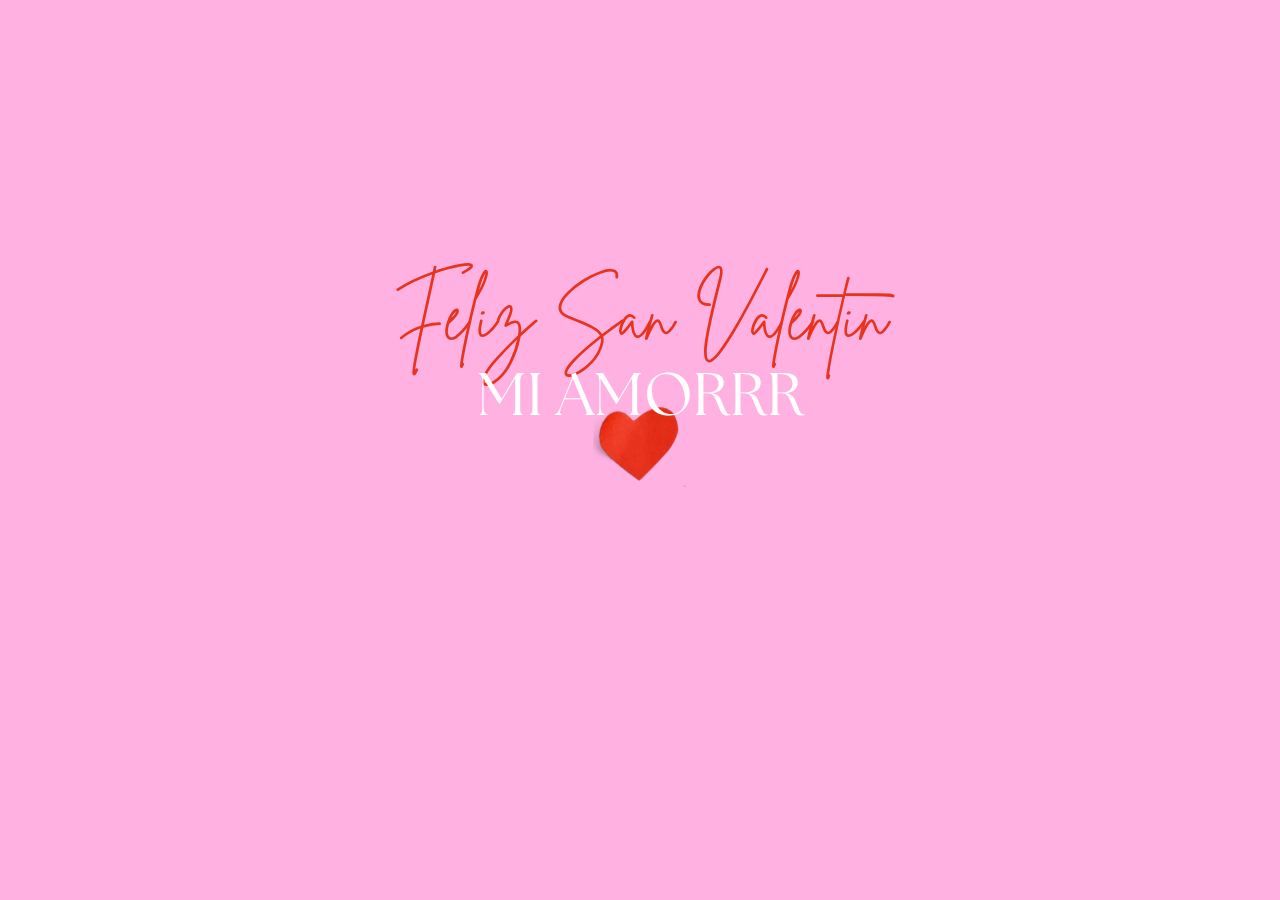
<file: index.html>
<!DOCTYPE html>
<html lang="en">
<head>
    <meta charset="UTF-8">
    <meta http-equiv="X-UA-Compatible" content="IE=edge">
    <meta name="viewport" content="width=device-width, initial-scale=1.0">
    <!-- animated -->
    <link
    rel="stylesheet"
    href="https://cdnjs.cloudflare.com/ajax/libs/animate.css/4.1.1/animate.min.css"
  />
    <!-- Font Awesome -->
    <link rel="stylesheet" href="https://use.fontawesome.com/releases/v5.15.4/css/all.css" integrity="sha384-DyZ88mC6Up2uqS4h/KRgHuoeGwBcD4Ng9SiP4dIRy0EXTlnuz47vAwmeGwVChigm" crossorigin="anonymous">
    <!-- css -->
    <link rel="stylesheet" href="./css/styles.css">
    <title>Para: Andres</title>
    <link rel="shortcut icon" href="./img/Rojo Rosa Corazón Estampado Novio San Valentín Tarjeta (2).png" type="image/x-icon">
</head>
<body class="page1">
    <div class="flechas">
        <a href="">
            <i class="flecha-no far fa-grin-hearts"></i>
        </a>
        <div>
            <p class="titulo1">Feliz San Valentín</p>
            <p class="titulo2 animate__animated animate__tada animate__delay-1s">MI AMORRR</p>
        </div> 
        <a href="./pages/page2.html">
            <i class="far fa-grin-hearts"></i>
        </a>
    </div>
</body>
</html>
</file>
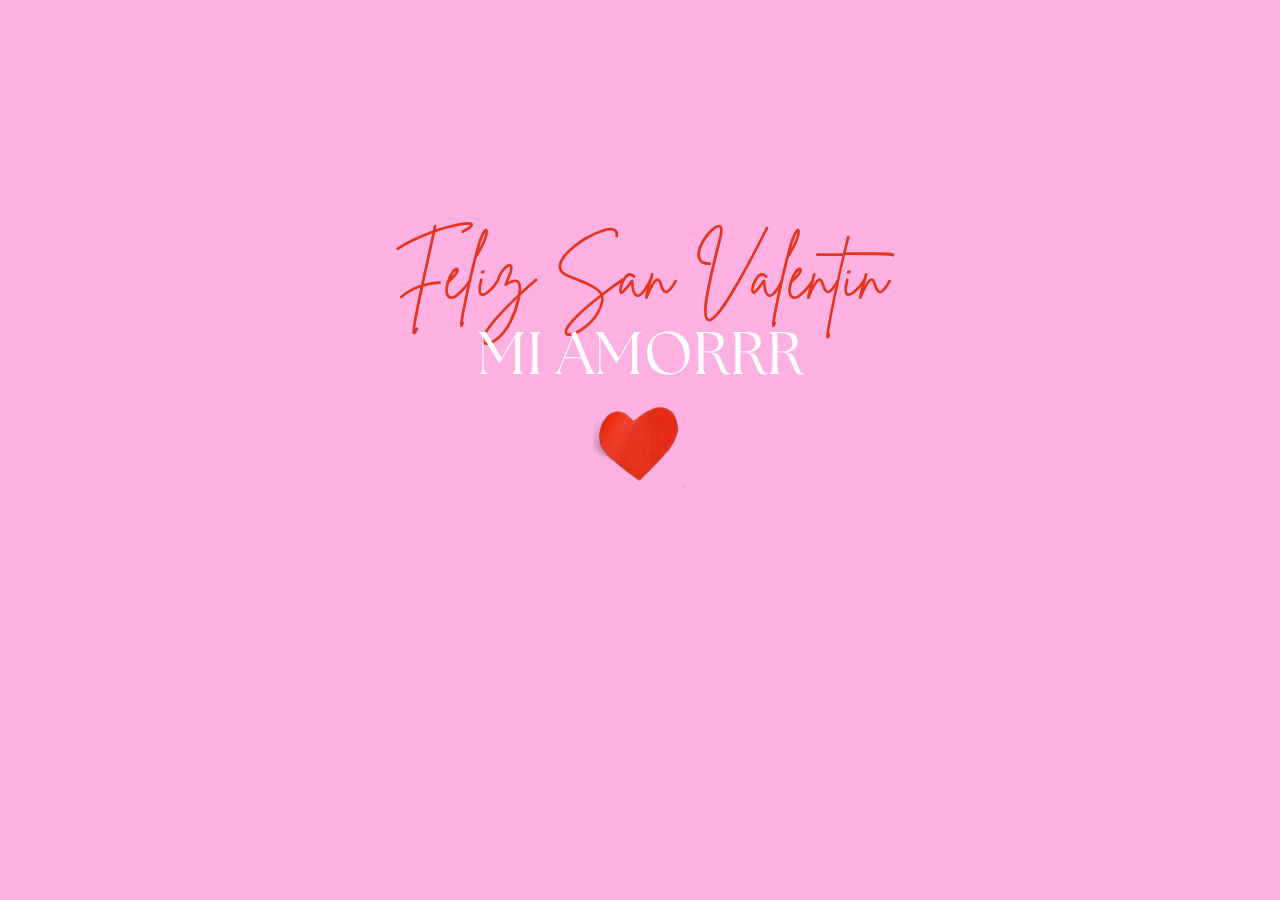
<file: page1.html>
<!DOCTYPE html>
<html lang="en">
<head>
    <meta charset="UTF-8">
    <meta http-equiv="X-UA-Compatible" content="IE=edge">
    <meta name="viewport" content="width=device-width, initial-scale=1.0">
    <!-- animated -->
    <link
    rel="stylesheet"
    href="https://cdnjs.cloudflare.com/ajax/libs/animate.css/4.1.1/animate.min.css"
  />
    <!-- Font Awesome -->
    <link rel="stylesheet" href="https://use.fontawesome.com/releases/v5.15.4/css/all.css" integrity="sha384-DyZ88mC6Up2uqS4h/KRgHuoeGwBcD4Ng9SiP4dIRy0EXTlnuz47vAwmeGwVChigm" crossorigin="anonymous">
    <!-- css -->
    <link rel="stylesheet" href="./css/styles.css">
    <title>Para: Andres</title>
    <link rel="shortcut icon" href="./img/Rojo Rosa Corazón Estampado Novio San Valentín Tarjeta (2).png" type="image/x-icon">
</head>
<body class="page1">
    <div class="flechas">
        <a href="">
            <i class="flecha-no far fa-grin-hearts"></i>
        </a>
        <div>
            <p class="titulo1">Feliz San Valentín</p>
            <p class="titulo2 animate__animated animate__tada animate__delay-1s">MI AMORRR</p>
            <a href="./pages/page2.html">0</a>
        </div> 
        <a href="./pages/page2.html">
            <i class="far fa-grin-hearts"></i>
        </a>
    </div>
</body>
</html>
</file>
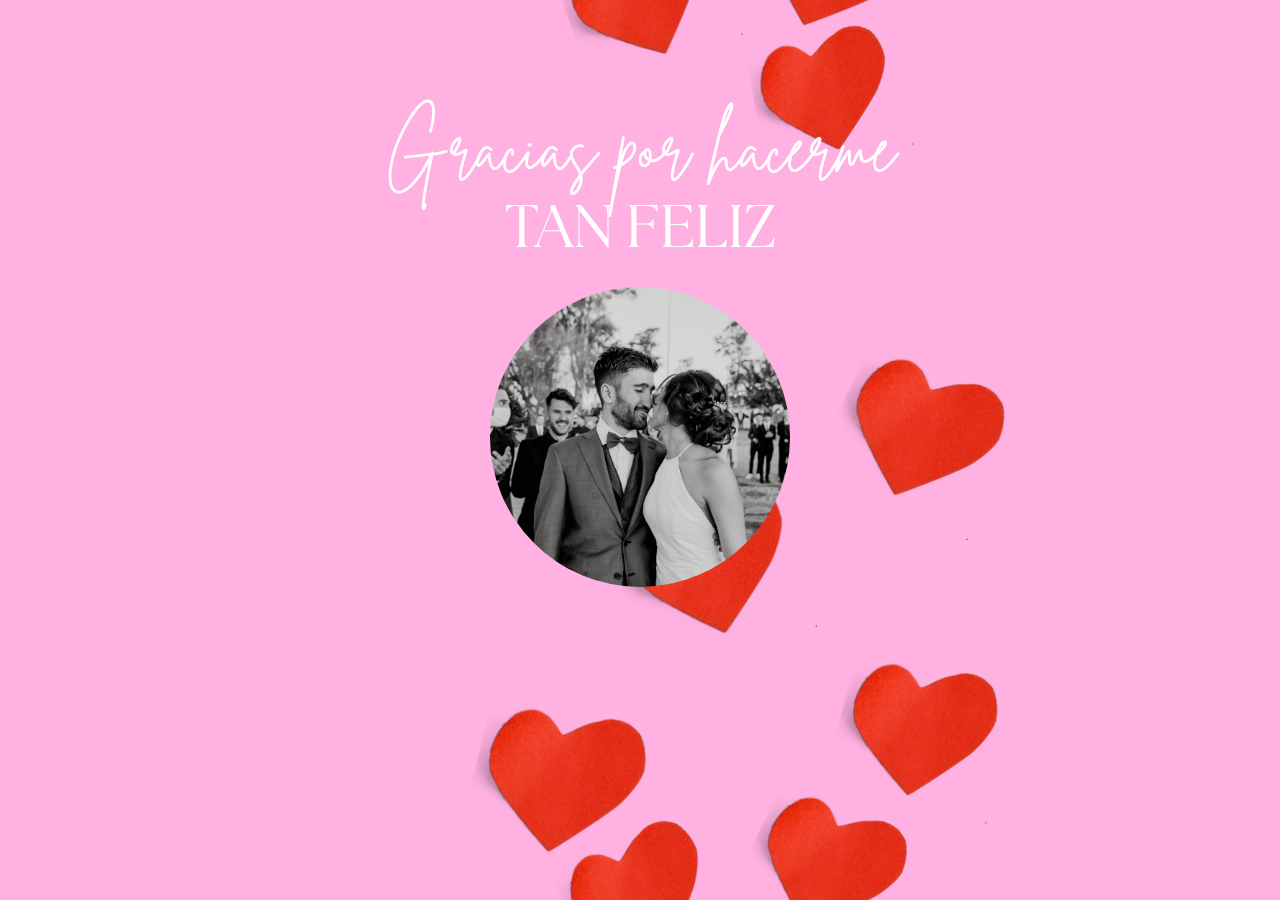
<file: pages/page2.html>
<!DOCTYPE html>
<html lang="en">
<head>
    <meta charset="UTF-8">
    <meta http-equiv="X-UA-Compatible" content="IE=edge">
    <meta name="viewport" content="width=device-width, initial-scale=1.0">
    <!-- animated -->
    <link
    rel="stylesheet"
    href="https://cdnjs.cloudflare.com/ajax/libs/animate.css/4.1.1/animate.min.css"
  />
    <!-- Font Awesome -->
    <link rel="stylesheet" href="https://use.fontawesome.com/releases/v5.15.4/css/all.css" integrity="sha384-DyZ88mC6Up2uqS4h/KRgHuoeGwBcD4Ng9SiP4dIRy0EXTlnuz47vAwmeGwVChigm" crossorigin="anonymous">
   
    <!-- css -->
    <link rel="stylesheet" href="../css/styles.css">
    <title>Para: Andres</title>
    <link rel="shortcut icon" href="../img/Rojo Rosa Corazón Estampado Novio San Valentín Tarjeta (2).png" type="image/x-icon">
</head>
<body class="page2">
    <div class="flechas">
        <a href="../page1.html">
            <i class="far fa-grin-hearts"></i>
        </a>
        <div>
            <p class="titulo1 animate__animated animate__fadeInUp">Gracias por hacerme</p>
            <p class="titulo2 animate__animated animate__fadeInDown">TAN FELIZ</p>
            <a class="animate__animated animate__rollOut animate__delay-2s"
            href="../pages/page3.html"><img class="" src="../img/Boda-1.jpeg" alt=""></a>
        </div> 
        <a href="./page3.html">
            <i class="far fa-grin-hearts"></i>
        </a>
    </div>
</body>
</html>
</file>
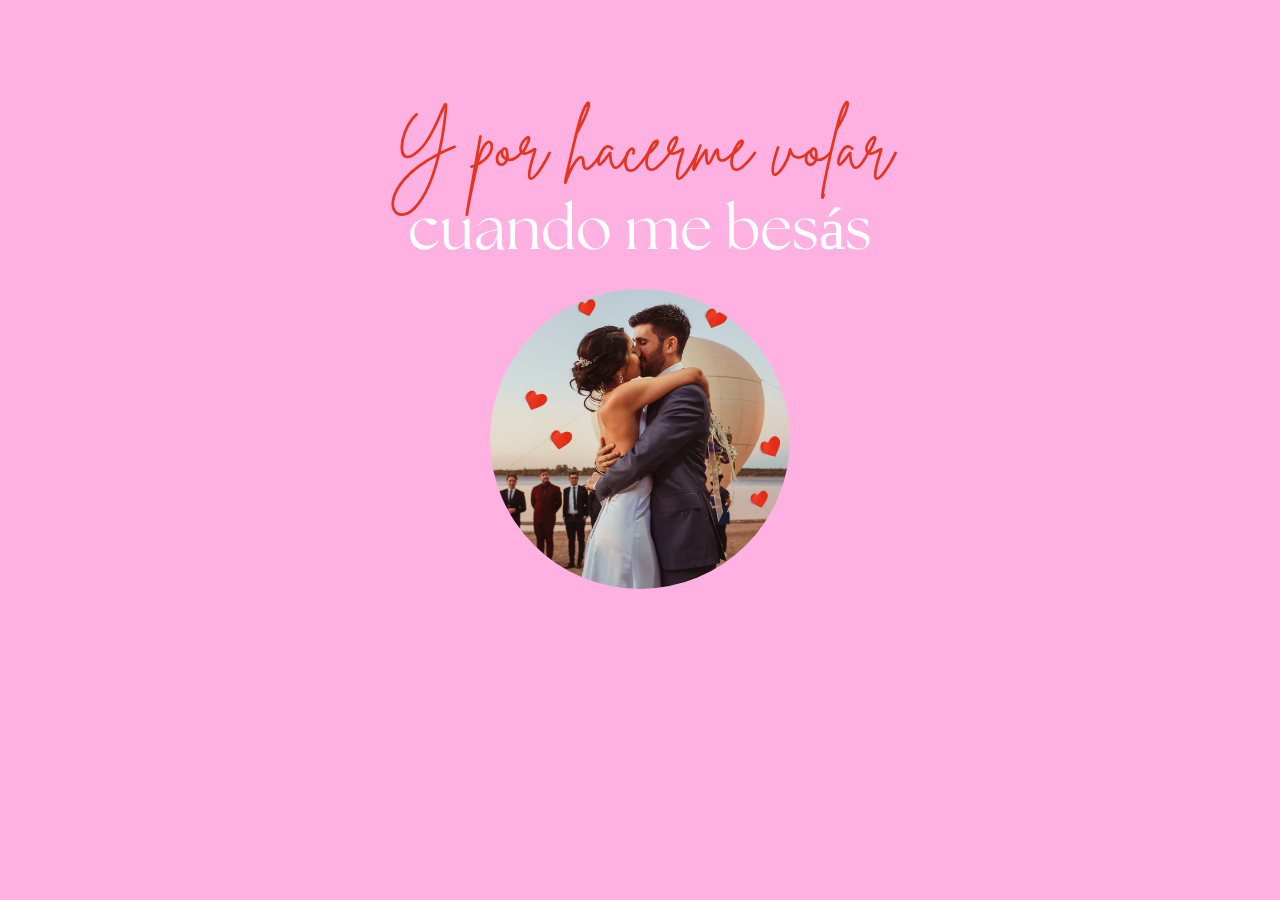
<file: pages/page3.html>
<!DOCTYPE html>
<html lang="en">
<head>
    <meta charset="UTF-8">
    <meta http-equiv="X-UA-Compatible" content="IE=edge">
    <meta name="viewport" content="width=device-width, initial-scale=1.0">
    <!-- animated -->
    <link
    rel="stylesheet"
    href="https://cdnjs.cloudflare.com/ajax/libs/animate.css/4.1.1/animate.min.css"
  />
    <!-- Font Awesome -->
    <link rel="stylesheet" href="https://use.fontawesome.com/releases/v5.15.4/css/all.css" integrity="sha384-DyZ88mC6Up2uqS4h/KRgHuoeGwBcD4Ng9SiP4dIRy0EXTlnuz47vAwmeGwVChigm" crossorigin="anonymous">
   
    <!-- css -->
    <link rel="stylesheet" href="../css/styles.css">
    <title>Para: Andres</title>
    <link rel="shortcut icon" href="../img/Rojo Rosa Corazón Estampado Novio San Valentín Tarjeta (2).png" type="image/x-icon">
</head>
<body class="page3">
    <div class="flechas">
        <a href="./page2.html">
            <i class="far fa-grin-hearts"></i>
        </a>
        <div>
            <p class="titulo1">Y por hacerme volar</p>
            <p class="titulo2 animate__animated animate__pulse animate__delay-1s">cuando me besás</p>
            <a class="animate__animated animate__rollIn" href="./page4.html"><img src="../img/boda-3.png" alt=""></a>
        </div>
        <a href="./page4.html">
            <i class="far fa-grin-hearts"></i>
        </a>
    </div>
</body>
</html>
</file>
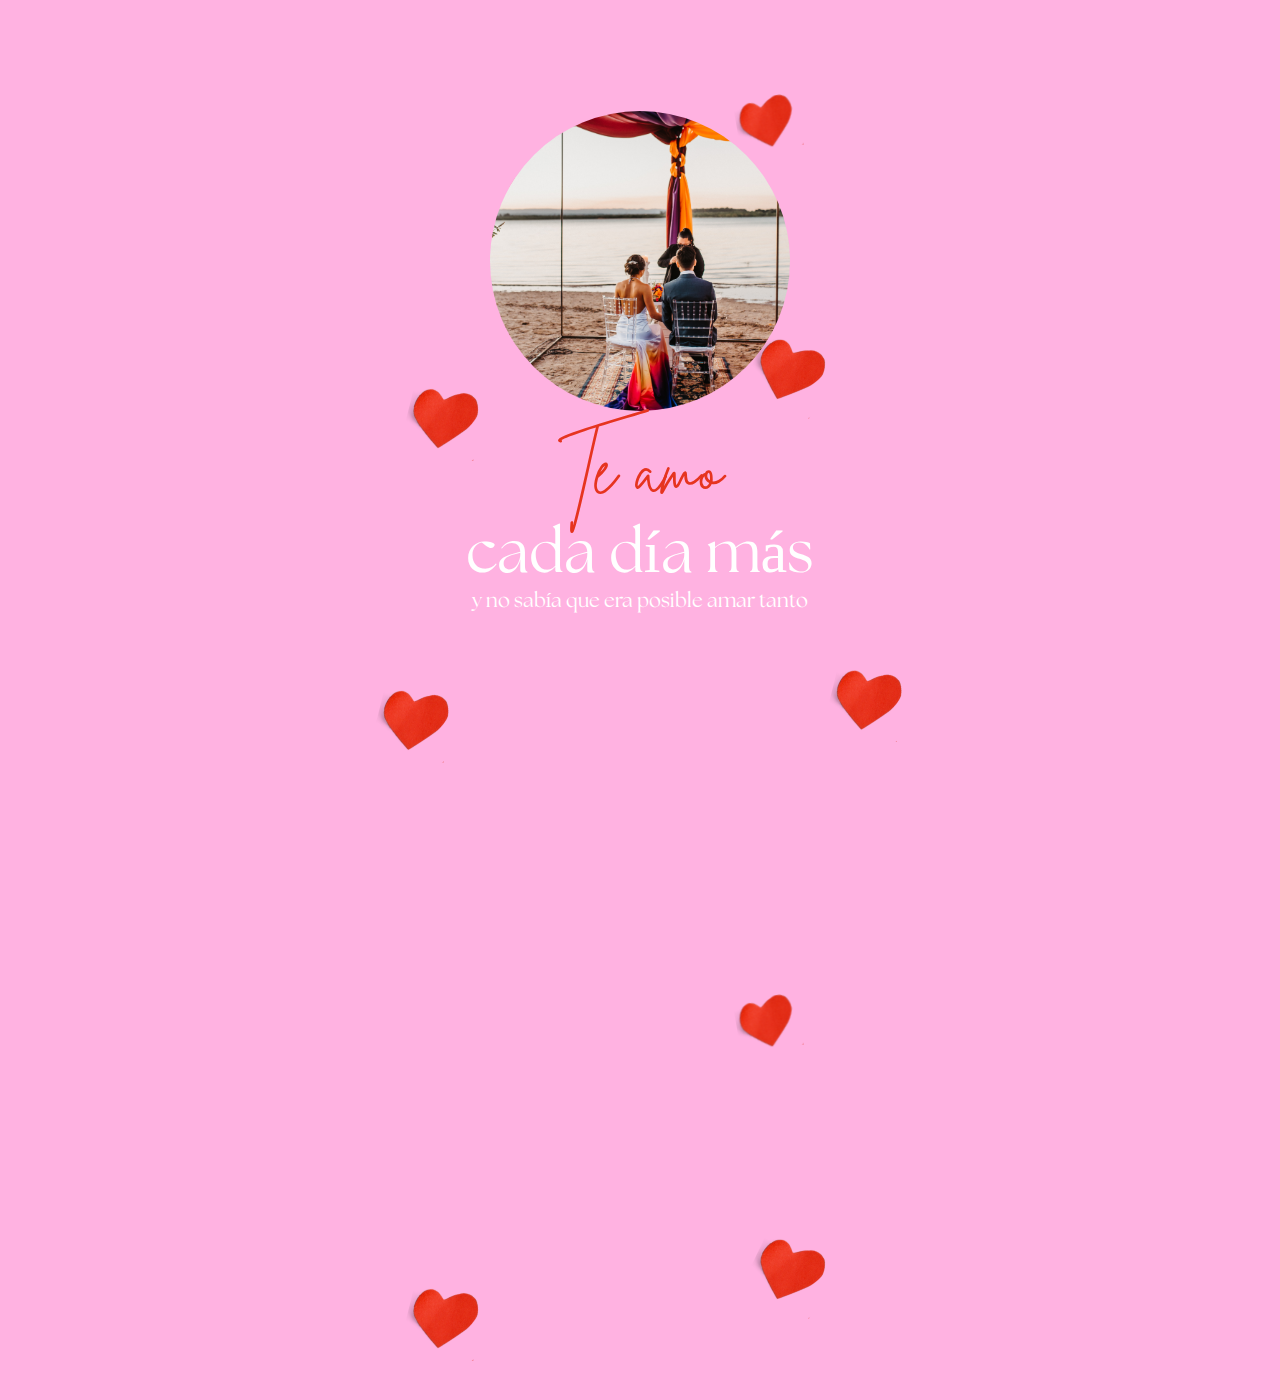
<file: pages/page4.html>
<!DOCTYPE html>
<html lang="en">
<head>
    <meta charset="UTF-8">
    <meta http-equiv="X-UA-Compatible" content="IE=edge">
    <meta name="viewport" content="width=device-width, initial-scale=1.0">
    <!-- animated -->
    <link
    rel="stylesheet"
    href="https://cdnjs.cloudflare.com/ajax/libs/animate.css/4.1.1/animate.min.css"
  />
    <!-- Font Awesome -->
    <link rel="stylesheet" href="https://use.fontawesome.com/releases/v5.15.4/css/all.css" integrity="sha384-DyZ88mC6Up2uqS4h/KRgHuoeGwBcD4Ng9SiP4dIRy0EXTlnuz47vAwmeGwVChigm" crossorigin="anonymous">
   
    <!-- css -->
    <link rel="stylesheet" href="../css/styles.css">
    <title>Para: Andres</title>
    <link rel="shortcut icon" href="../img/Rojo Rosa Corazón Estampado Novio San Valentín Tarjeta (2).png" type="image/x-icon">
</head>
<body class="page4 animate__animated animate__fadeIn animate__slower">
    <div class="flechas">
        <a href="./page3.html">
            <i class="far fa-grin-hearts"></i>
        </a>
        <div>
            <a href="./page5.html"><img src="../img/Boda-6.jpg" alt=""></a>
            <p class="titulo1">Te amo</p>
            <p class="titulo2">cada día más</p>
            <p class="titulo3">y no sabía que era posible amar tanto</p>
        </div>
        <a href="./page5.html">
            <i class="far fa-grin-hearts"></i>
        </a>
    </div>

    <div class="overlay"></div>
</body>
</html>
</file>
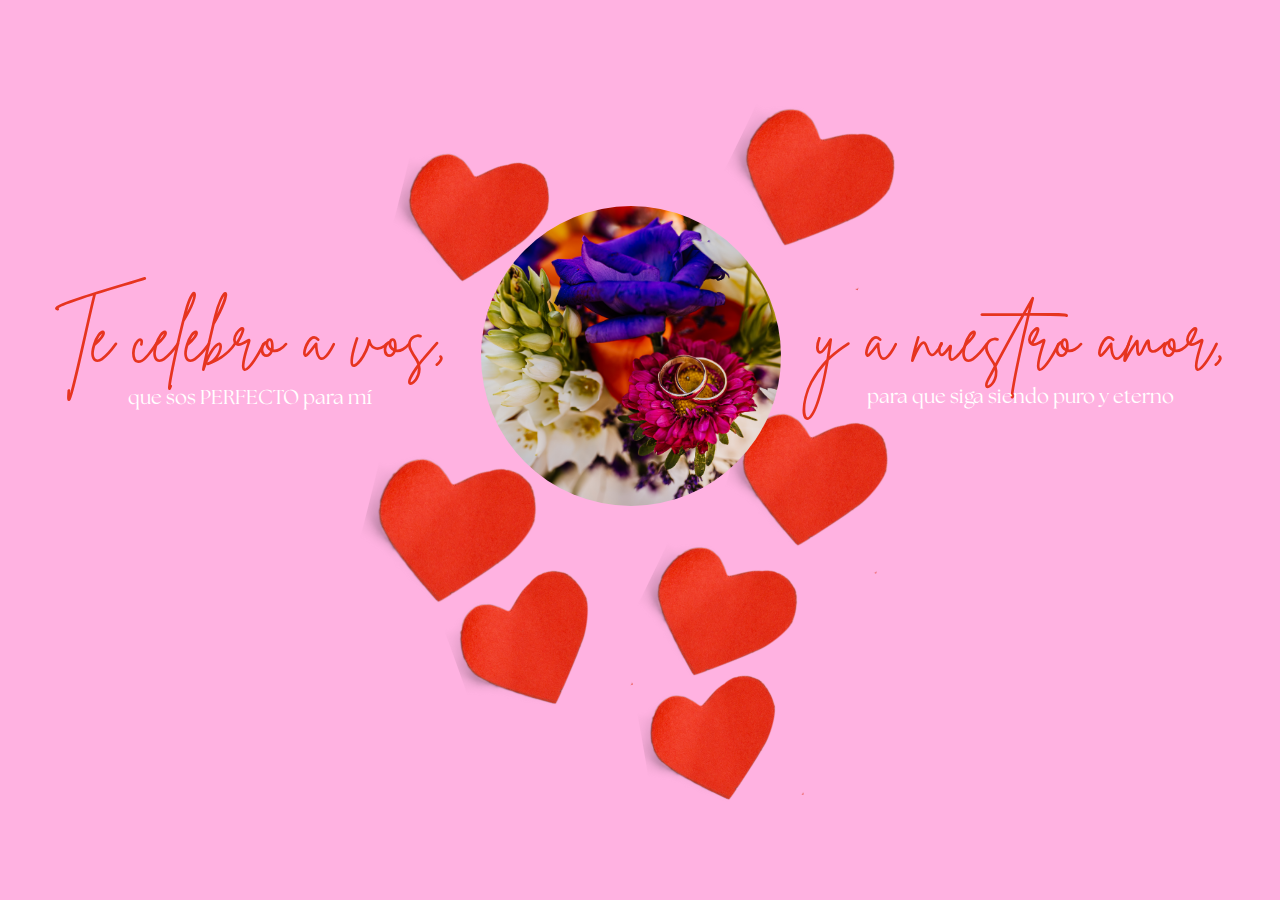
<file: pages/page5.html>
<!DOCTYPE html>
<html lang="en">
<head>
    <meta charset="UTF-8">
    <meta http-equiv="X-UA-Compatible" content="IE=edge">
    <meta name="viewport" content="width=device-width, initial-scale=1.0">
    <!-- animated -->
    <link
    rel="stylesheet"
    href="https://cdnjs.cloudflare.com/ajax/libs/animate.css/4.1.1/animate.min.css"
  />
    <!-- Font Awesome -->
    <link rel="stylesheet" href="https://use.fontawesome.com/releases/v5.15.4/css/all.css" integrity="sha384-DyZ88mC6Up2uqS4h/KRgHuoeGwBcD4Ng9SiP4dIRy0EXTlnuz47vAwmeGwVChigm" crossorigin="anonymous">
   
    <!-- css -->
    <link rel="stylesheet" href="../css/styles.css">
    <title>Para: Andres</title>
    <link rel="shortcut icon" href="../img/Rojo Rosa Corazón Estampado Novio San Valentín Tarjeta (2).png" type="image/x-icon">
</head>
<body class="page5 animate__animated animate__flipInX animate__slower">
    <div class="flechas">
        <a href="./page4.html">
            <i class="far fa-grin-hearts"></i>
        </a>
        <div>
            <p class="titulo1">Te celebro a vos,</p>
            <p class="titulo3">que sos PERFECTO para mí</p>
        </div>
        <div>
            <a href="./page6.html"><img src="../img/Boda-5.jpg" alt=""></a>
        </div>
        <div>
            <p class="titulo1">y a nuestro amor,</p>
            <p class="titulo3">para que siga siendo puro y eterno</p>
        </div>
        <a href="./page6.html">
            <i class="far fa-grin-hearts"></i>
        </a>
    </div>
</body>
</html>
</file>
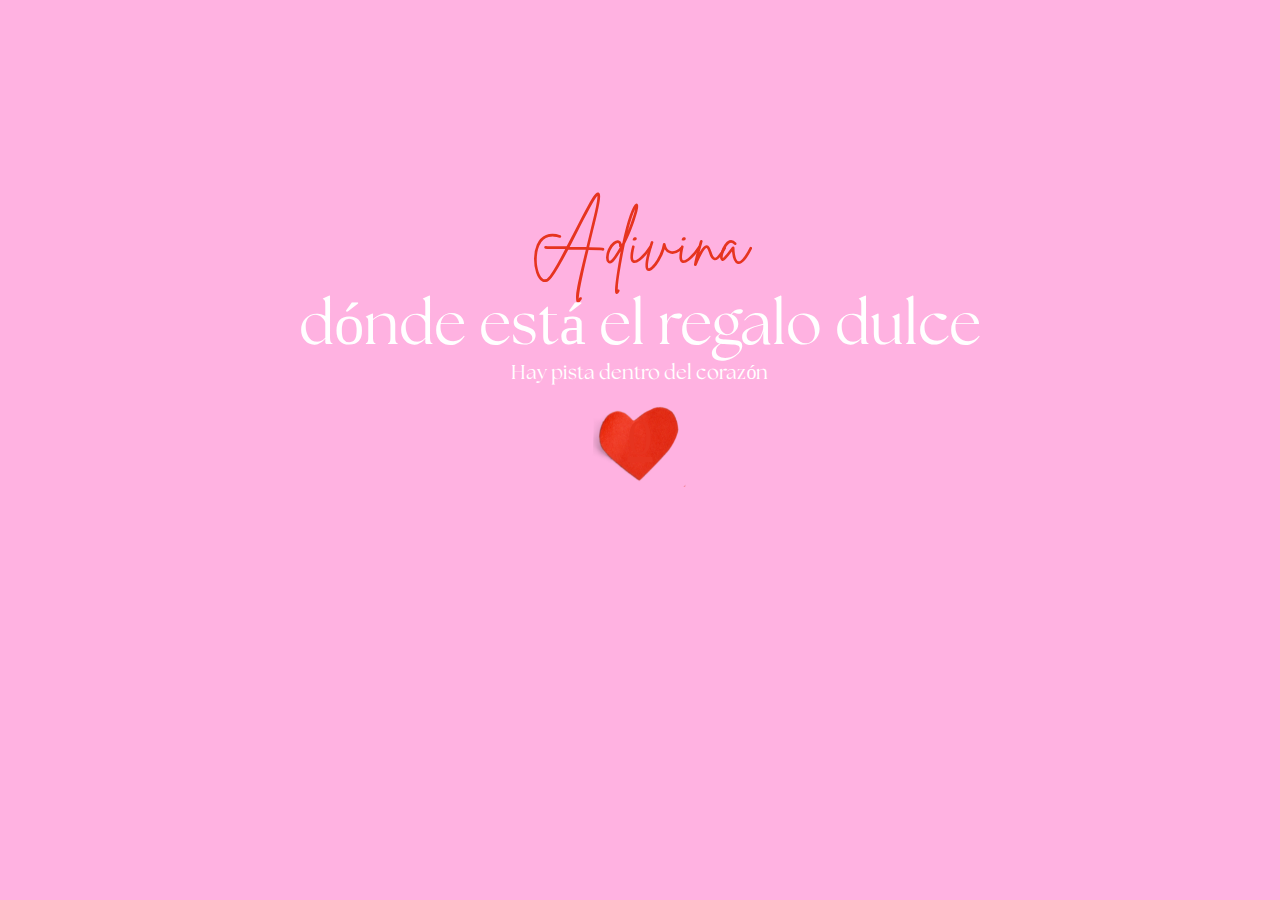
<file: pages/page6.html>
<!DOCTYPE html>
<html lang="en">
<head>
    <meta charset="UTF-8">
    <meta http-equiv="X-UA-Compatible" content="IE=edge">
    <meta name="viewport" content="width=device-width, initial-scale=1.0">
    <!-- animated -->
    <link
    rel="stylesheet"
    href="https://cdnjs.cloudflare.com/ajax/libs/animate.css/4.1.1/animate.min.css"
  />
    <!-- Font Awesome -->
    <link rel="stylesheet" href="https://use.fontawesome.com/releases/v5.15.4/css/all.css" integrity="sha384-DyZ88mC6Up2uqS4h/KRgHuoeGwBcD4Ng9SiP4dIRy0EXTlnuz47vAwmeGwVChigm" crossorigin="anonymous">
   
    <!-- css -->
    <link rel="stylesheet" href="../css/styles.css">
    <title>Para: Andres</title>
    <link rel="shortcut icon" href="../img/Rojo Rosa Corazón Estampado Novio San Valentín Tarjeta (2).png" type="image/x-icon">
</head>
<body class="page1">
    <div class="flechas">
        <a href="./page5.html">
            <i class="far fa-grin-hearts"></i>
        </a>
        <div class="div">
            <p class="titulo1">Adivina</p>
            <p class="titulo2 animate__animated animate__tada animate__delay-1s">dónde está el regalo dulce</p>
            <p class="titulo3">Hay pista dentro del corazón</p>
            <a href="../pages/page7.html">0</a>
        </div> 
        <a href="./pages/page2.html">
            <i class="flecha-no far fa-grin-hearts"></i>
        </a>
    </div>
</body>
</html>
</file>
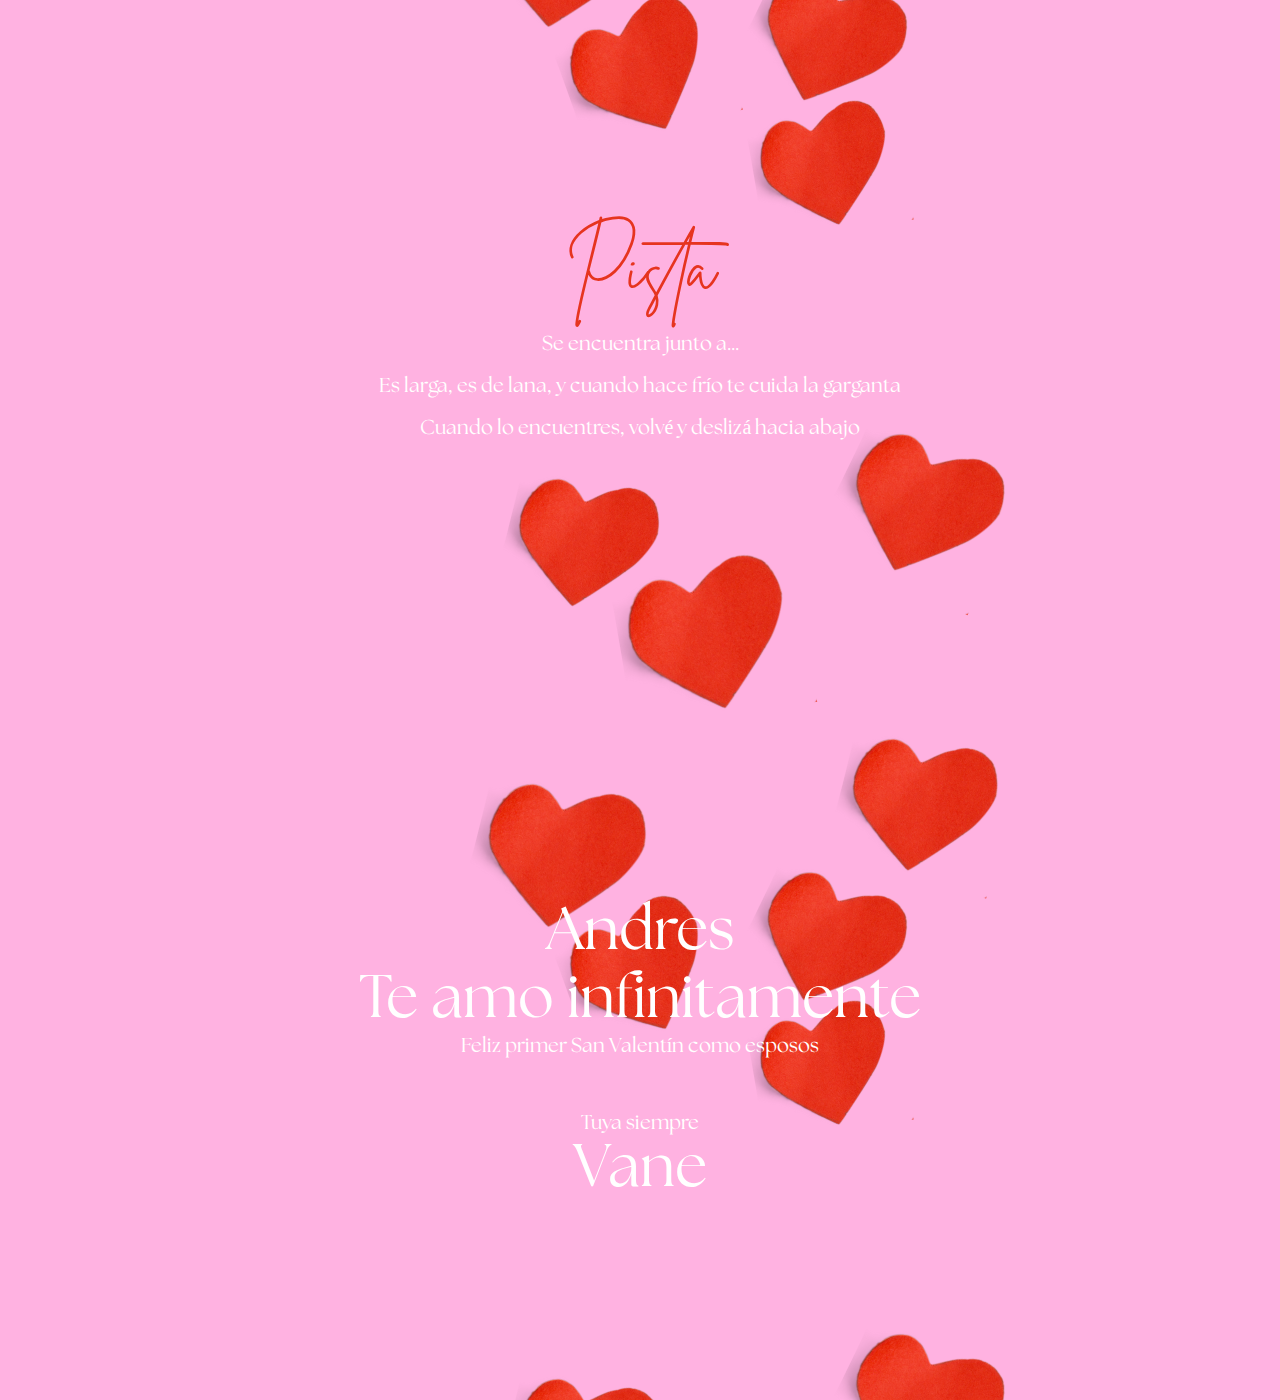
<file: pages/page7.html>
<!DOCTYPE html>
<html lang="en">
<head>
    <meta charset="UTF-8">
    <meta http-equiv="X-UA-Compatible" content="IE=edge">
    <meta name="viewport" content="width=device-width, initial-scale=1.0">
    <!-- animated -->
    <link
    rel="stylesheet"
    href="https://cdnjs.cloudflare.com/ajax/libs/animate.css/4.1.1/animate.min.css"
  />
    <!-- Font Awesome -->
    <link rel="stylesheet" href="https://use.fontawesome.com/releases/v5.15.4/css/all.css" integrity="sha384-DyZ88mC6Up2uqS4h/KRgHuoeGwBcD4Ng9SiP4dIRy0EXTlnuz47vAwmeGwVChigm" crossorigin="anonymous">
   
    <!-- css -->
    <link rel="stylesheet" href="../css/styles.css">
    <title>Para: Andres</title>
    <link rel="shortcut icon" href="../img/Rojo Rosa Corazón Estampado Novio San Valentín Tarjeta (2).png" type="image/x-icon">
</head>
<body class="page7">
    <div class="flechas">
        <a href="./page6.html">
            <i class="far fa-grin-hearts"></i>
        </a>
    <div class="div">
        <p class="titulo1">Pista</p> <br>
        <p class="titulo3">Se encuentra junto a...</p> <br>
        <p class="titulo3">Es larga, es de lana, y cuando hace frío te cuida la garganta</p> <br>
        <p class="titulo3">Cuando lo encuentres, volvé y deslizá hacia abajo</p>
    </div> 
    <a href="./pages/page2.html">
        <i class="flecha-no far fa-grin-hearts"></i>
    </a>
</div>
    <div>
        <p class="titulo2">Andres</p>
        <p class="titulo2">Te amo infinitamente</p>
        <p class="titulo3">Feliz primer San Valentín como esposos</p>
        <br> <br> <br>
        <p class="titulo3">Tuya siempre</p>
        <p class="titulo2">Vane</p>
    </div>
</body>
</html>
</file>
<file: css/styles.css>
*{
    padding: 0;
    margin: 0;
    box-sizing: border-box;
}

@font-face {
    font-family: 'brittany';
    src: url("../css/fonts/brittany_signature/BrittanySignature.ttf"); }
@font-face {
    font-family: 'seasons';
    src: url("../css/fonts/Demo_Fonts/Fontspring-DEMO-theseasons-reg.otf"); }

.flechas{
    display: flex;
    flex-direction: row;
    justify-content: space-between;
    padding: 20px;
    height: 700px;
    position: relative;
}

/* PAGE 1 */
.page1 {
    background-image: url(../img/8.png)  ;
    background-position: center;
}
.flecha-no{
    color: #ffb2e1;
}
div{
    display: flex;
    justify-content: center;
    align-items: center;
    flex-direction: column;
    height: 700px;
}
.titulo1{
    font-family: 'brittany';
    font-size: 70px;
    color: #e6341f;
}
.titulo2{
    font-family: 'seasons';
    font-size: 60px;
    color: white;
}
.titulo3{
    font-family: 'seasons';
    font-size: 20px;
    color: white;
}
a{
    color: #e6341f;
    margin-top: 23px;
    font-size: 50px;
}

/* PAGE 2 */
.page2{
    background-image: url(../img/7.png)  ;
    background-position: 200px 250px;
}
.page2 .titulo1{
    color: white;
}
a img{
    width: 100%;
    aspect-ratio: calc(1);
    height: 300px;
    object-fit: cover;
    border-radius: 50%;
}

/* PAGE 3 */
.page3{
    background-color: #ffb2e1;
}

/* PAGE 4 */
.page4{
    background-image: url(../img/6.png)  ;
    background-position: center;
}

  /* PAGE 5 */
.page5{
    background-image: url(../img/7.png)  ;
    background-position: top;
}

/* PAGE 6 */
.page6 {
    background-image: url(../img/8.png)  ;
    background-position: bottom;
}
.div{
    margin-top: -40px;
}

/* PAGE 7 */
.page7{
    background-image: url(../img/7.png)  ;
    background-position: 200px 325px;
}
</file>
